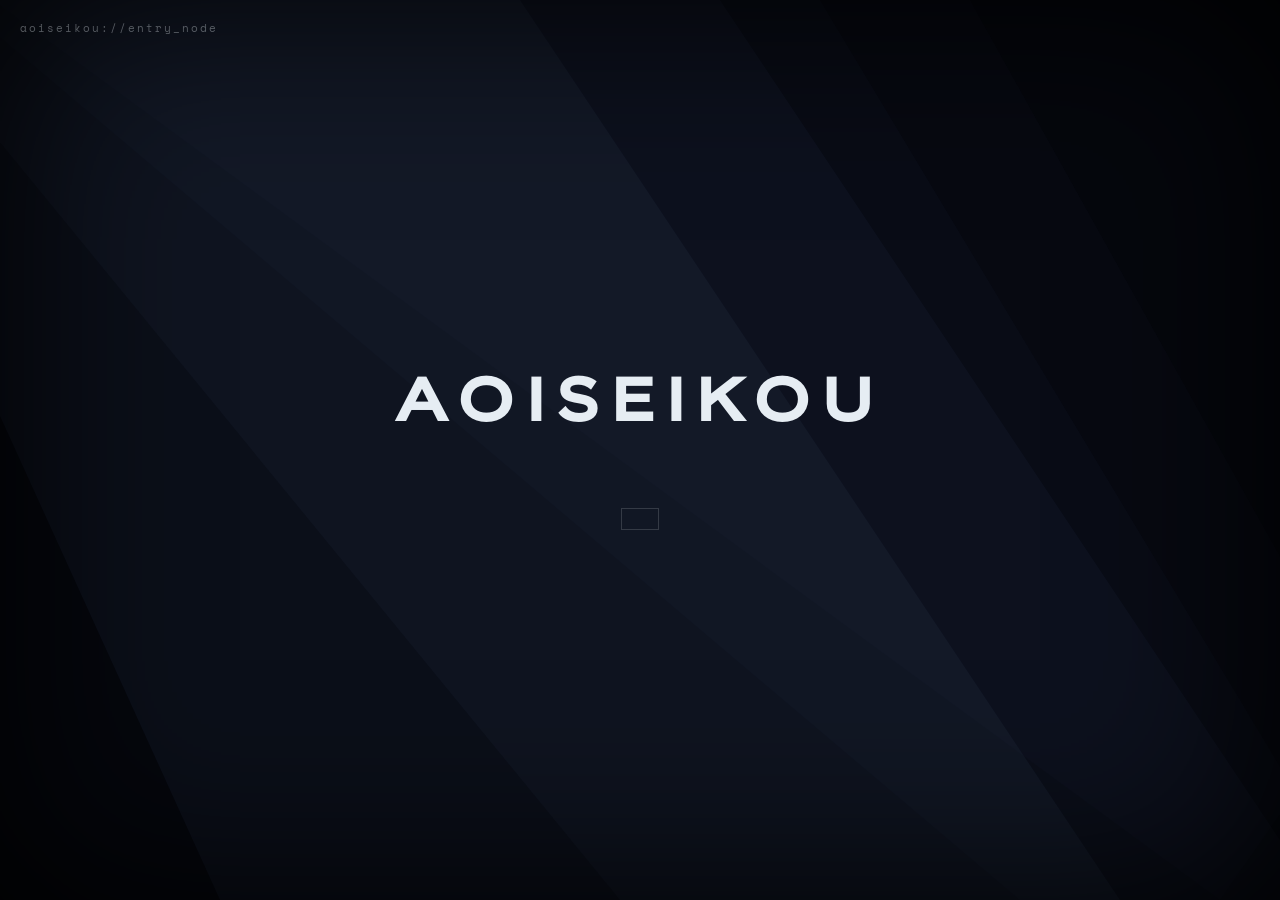
<file: index.html>
<!DOCTYPE html>
<html lang="en">
<head>
<meta charset="UTF-8">
<title>AOISEIKOU</title>

<link href="https://fonts.googleapis.com/css2?family=Space+Mono&display=swap" rel="stylesheet">
<link rel="stylesheet" href="css/transition.css">
<link rel="stylesheet" href="css/index.css">
</head>

<body>

<!-- RAYS -->
<svg viewBox="0 0 1440 900" preserveAspectRatio="xMidYMid slice" class="bg">
  <polygon points="-200,-200 600,0 1200,900 300,900" class="ray r1"/>
  <polygon points="-200,-200 800,0 1400,900 700,900" class="ray r2"/>
  <polygon points="-200,-200 900,0 1440,900 1100,900" class="ray r3"/>
  <polygon points="-200,-200 1050,0 1440,700 1300,900" class="ray r4"/>
</svg>

<div class="noise"></div>
<div class="vignette"></div>

<div class="system-line">aoiseikou://entry_node</div>

<div class="intro">
    <h1 id="title"></h1>
    <p class="tagline" id="tagline"></p>
    <div class="enter" id="enter"></div>
</div>

<script src="js/index.js"></script>

</body>
</html>
</file>
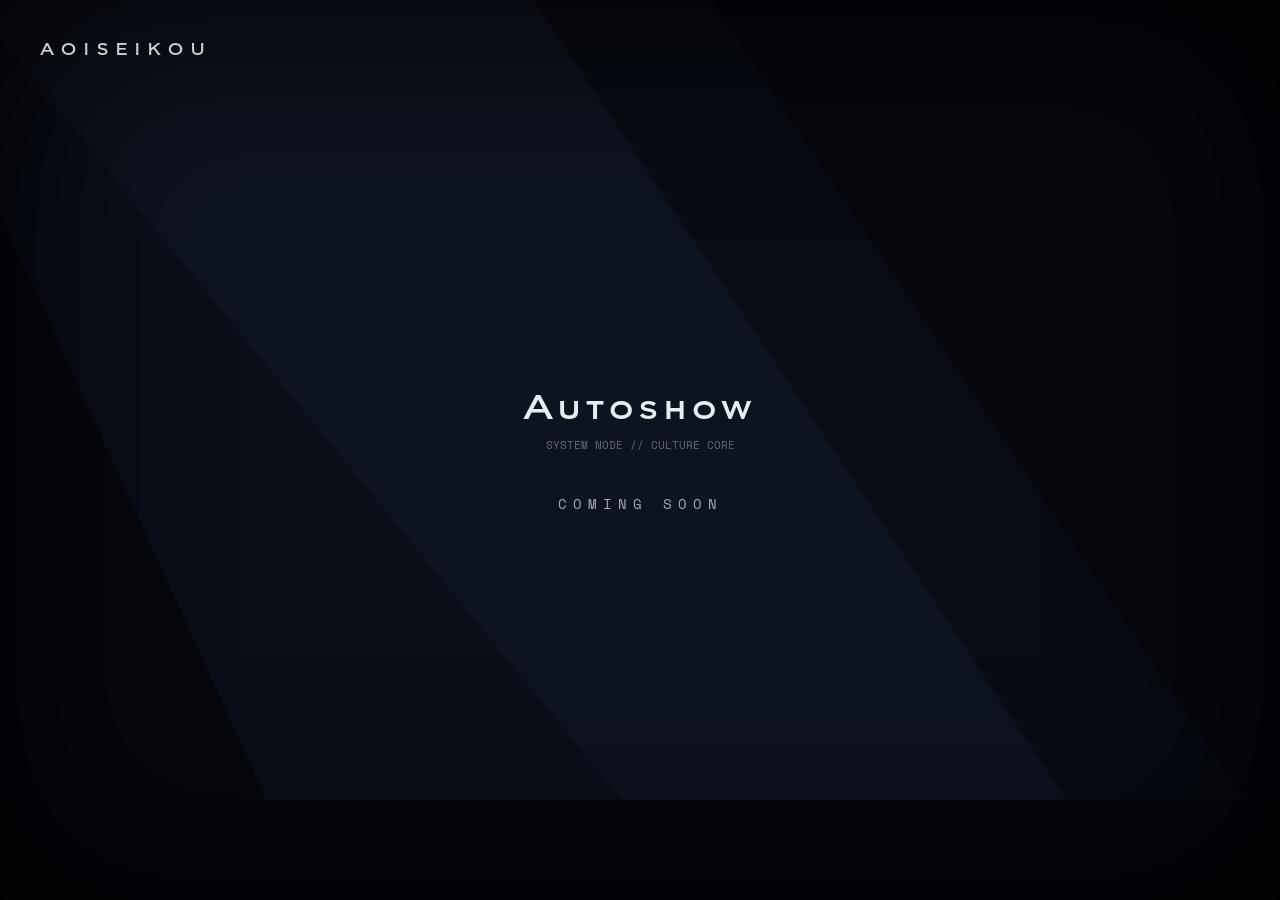
<file: autoshow.html>
<!DOCTYPE html>
<html lang="en">
<head>
<meta charset="UTF-8">
<title>AOISEIKOU // Autoshow</title>

<link href="https://fonts.googleapis.com/css2?family=Space+Mono&display=swap" rel="stylesheet">
<link rel="stylesheet" href="css/comingsoon.css">
</head>

<body>

<svg viewBox="0 0 1440 900" class="bg">
  <polygon points="-200,-200 600,0 1200,900 300,900" class="ray r1"/>
  <polygon points="-200,-200 800,0 1400,900 700,900" class="ray r2"/>
</svg>

<div class="noise"></div>
<div class="vignette"></div>

<a class="brand" href="home.html">AOISEIKOU</a>

<div class="center">
    <div class="title">Autoshow</div>
    <div class="subtitle">SYSTEM NODE // CULTURE CORE</div>

    <div class="message">COMING SOON</div>
</div>

</body>
</html>
</file>
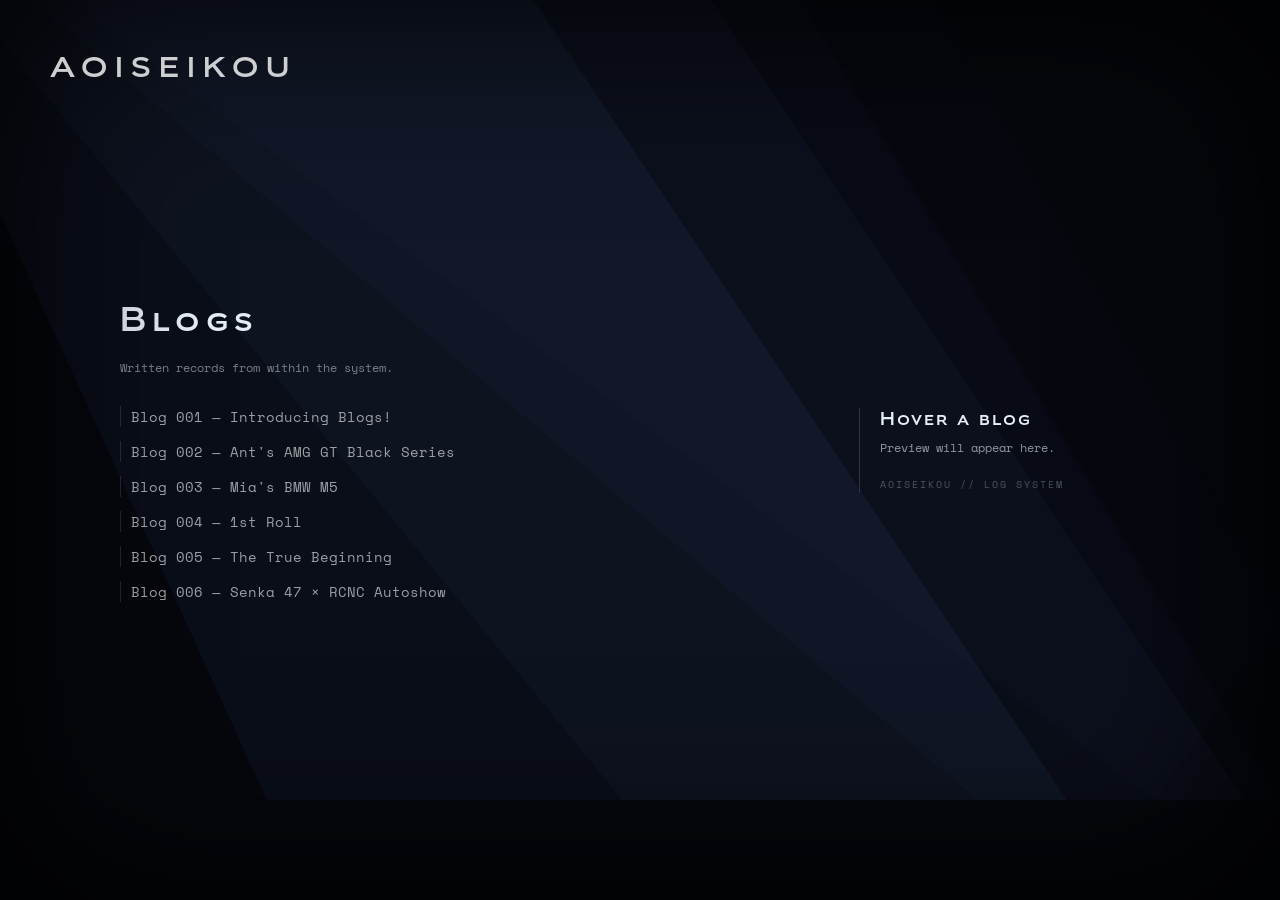
<file: blogs.html>
<!DOCTYPE html>
<html lang="en">
<head>
<meta charset="UTF-8">
<title>AOISEIKOU // Blogs</title>

<link href="https://fonts.googleapis.com/css2?family=Space+Mono&display=swap" rel="stylesheet">
<link rel="stylesheet" href="css/blogs.css">
</head>

<body>

<!-- LIGHT RAYS -->
<svg viewBox="0 0 1440 900" preserveAspectRatio="xMidYMid slice" class="bg">
  <polygon points="-200,-200 600,0 1200,900 300,900" class="ray r1"/>
  <polygon points="-200,-200 800,0 1400,900 700,900" class="ray r2"/>
  <polygon points="-200,-200 900,0 1440,900 1100,900" class="ray r3"/>
  <polygon points="-200,-200 1050,0 1440,700 1300,900" class="ray r4"/>
</svg>

<div class="noise"></div>
<div class="vignette"></div>

<a class="brand" href="home.html">AOISEIKOU</a>

<div class="layout">

    <!-- LEFT SIDE -->
    <div class="container">

        <div class="title">Blogs</div>

        <div class="subtitle">
            Written records from within the system.
        </div>

        <div class="links">

            <a class="link"
               href="https://aoiseikou.medium.com/blog-001-introducing-blogs-db297644e6f2"
               data-title="Blog One — Introducing Blogs"
               data-desc="If cars can tell stories, someone has to write them down."
               target="_blank">
                Blog 001 — Introducing Blogs!
            </a>

            <a class="link"
               href="https://aoiseikou.medium.com/blog-003-ants-amg-gt-black-series-0307e6ed41e5"
               data-title="Blog Two — The AMG GT Black Series"
               data-desc="Rules were never part of the blueprint."
               target="_blank">
                Blog 002 — Ant's AMG GT Black Series
            </a>

            <a class="link"
               href="https://aoiseikou.medium.com/blog-003-mias-bmw-m5-33d2cd57a60e"
               data-title="Blog Three — The BMW M5"
               data-desc="Staying Sideways."
               target="_blank">
                Blog 003 — Mia's BMW M5
            </a>

            <a class="link"
               href="https://aoiseikou.medium.com/blog-004-1st-roll-06d50ca8e0b8"
               data-title="Blog Four — 1st Roll"
               data-desc="My Experience in Learning the Shape of a Scene."
               target="_blank">
                Blog 004 — 1st Roll
            </a>

            <a class="link"
               href="https://aoiseikou.medium.com/blog-005-the-true-beginning-4cca317a4116"
               data-title="Blog Five — The True Beginning"
               data-desc="The first ever Aoiseikou Festival."
               target="_blank">
                Blog 005 — The True Beginning
            </a>

            <a class="link"
               href="https://aoiseikou.medium.com/blog-006-senka-47-rcnc-autoshow-1fb4360f04da"
               data-title="Blog Six — Senka 47 × RCNC Autoshow"
               data-desc="One Autoshow, Different Directions"
               target="_blank">
                Blog 006 — Senka 47 × RCNC Autoshow
            </a>

        </div>

    </div>

    <!-- RIGHT PREVIEW -->
    <div class="preview">

        <div id="p-title">Hover a blog</div>
        <div id="p-desc">Preview will appear here.</div>
        <div id="p-hint">AOISEIKOU // LOG SYSTEM</div>

    </div>

</div>

<script src="js/blogs.js"></script>

</body>
</html>
</file>
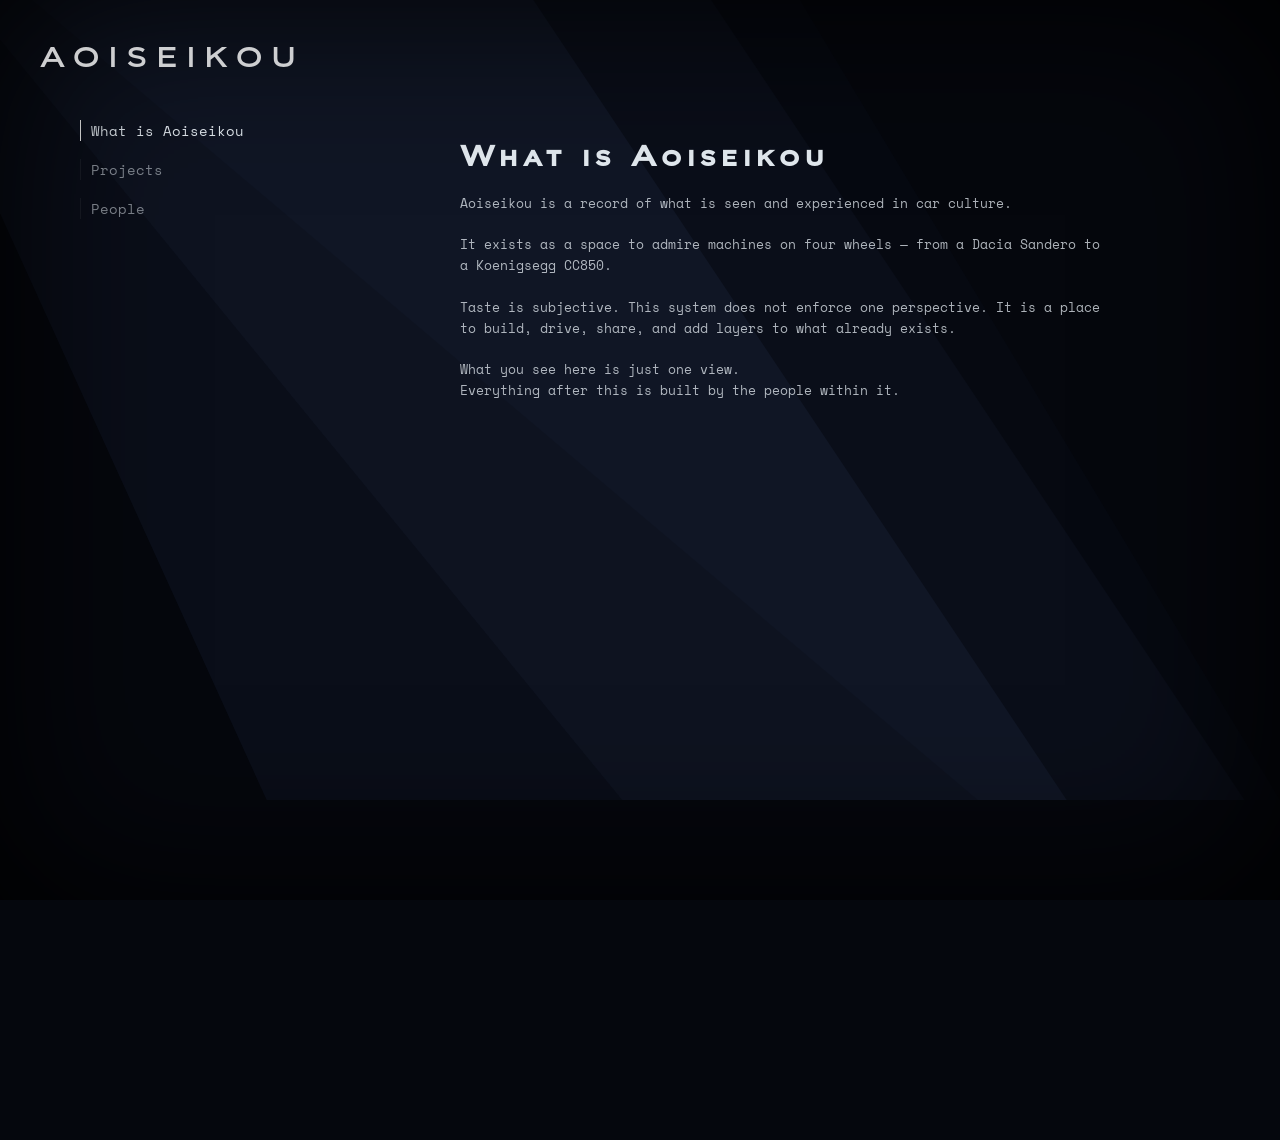
<file: community.html>
<!DOCTYPE html>
<html lang="en">
<head>
<meta charset="UTF-8">
<meta name="viewport" content="width=device-width, initial-scale=1.0"/>
<title>Aoiseikou // Community</title>

<link href="https://fonts.googleapis.com/css2?family=Space+Mono&display=swap" rel="stylesheet">
<link rel="stylesheet" href="css/community.css">
</head>

<body>

<div class="noise"></div>
<div class="vignette"></div>

<svg viewBox="0 0 1440 900" class="bg">
    <polygon points="-200,-200 600,0 1200,900 300,900" class="ray r1"/>
    <polygon points="-200,-200 800,0 1400,900 700,900" class="ray r2"/>
    <polygon points="-200,-200 900,0 1440,900 1100,900" class="ray r3"/>
</svg>

<a class="brand" href="home.html">AOISEIKOU</a>

<div class="layout">

    <div class="tree">

        <div class="node group active" data-id="what">What is Aoiseikou</div>

        <div class="node group" data-id="projects">Projects</div>
        <div class="subnodes" id="projectsNodes">
            <div class="node sub" data-id="festival">Festival</div>
            <div class="node sub" data-id="autoshow">Autoshow</div>
            <div class="node sub" data-id="wildstyle">WildStyle</div>
            <div class="node sub" data-id="racing">Racing Division</div>
            <div class="node sub" data-id="blogs">Blogs</div>
        </div>

        <div class="node group" data-id="people">People</div>
        <div class="subnodes" id="peopleNodes">
            <div class="node sub" data-id="nex">Nex</div>
            <div class="node sub" data-id="chyumi">Chyumi</div>
            <div class="node sub" data-id="quinton">Quinton</div>
            <div class="node sub" data-id="m3">M3</div>
            <div class="node sub" data-id="cece">Cece</div>
        </div>

    </div>

    <div class="panel">
        <h1 id="title">What is Aoiseikou</h1>
        <p id="desc"></p>
        <div id="extra"></div>
    </div>

</div>

<script src="js/community.js"></script>
</body>
</html>
</file>
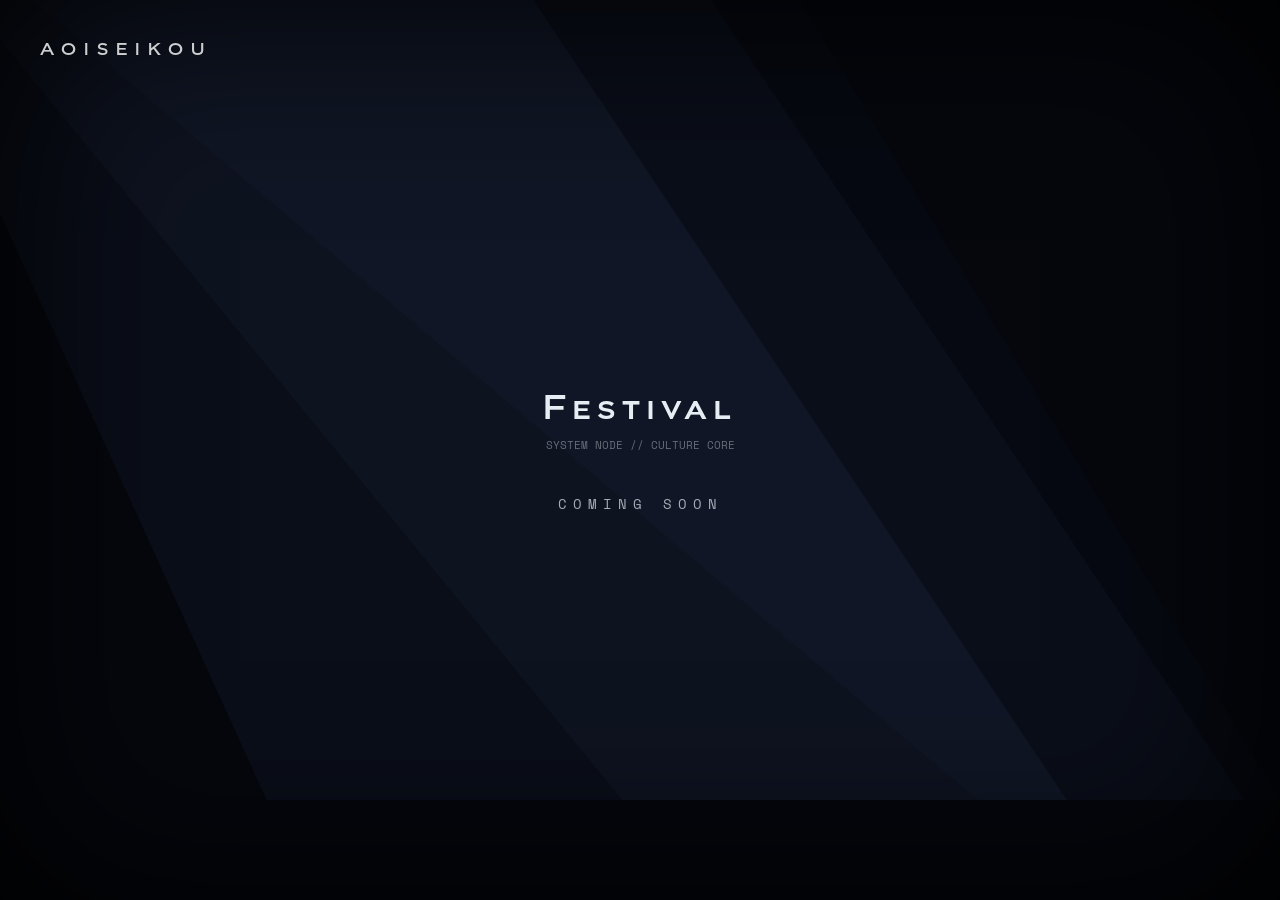
<file: festival.html>
<!DOCTYPE html>
<html lang="en">
<head>
<meta charset="UTF-8">
<title>AOISEIKOU // Festival</title>

<link href="https://fonts.googleapis.com/css2?family=Space+Mono&display=swap" rel="stylesheet">
<link rel="stylesheet" href="css/comingsoon.css">
</head>

<body>

<!-- LIGHT RAYS -->
<svg viewBox="0 0 1440 900" preserveAspectRatio="xMidYMid slice" class="bg">
  <polygon points="-200,-200 600,0 1200,900 300,900" class="ray r1"/>
  <polygon points="-200,-200 800,0 1400,900 700,900" class="ray r2"/>
  <polygon points="-200,-200 900,0 1440,900 1100,900" class="ray r3"/>
</svg>

<div class="noise"></div>
<div class="vignette"></div>

<a class="brand" href="home.html">AOISEIKOU</a>

<div class="center">
    <div class="title">Festival</div>
    <div class="subtitle">SYSTEM NODE // CULTURE CORE</div>

    <div class="message">COMING SOON</div>
</div>

</body>
</html>
</file>
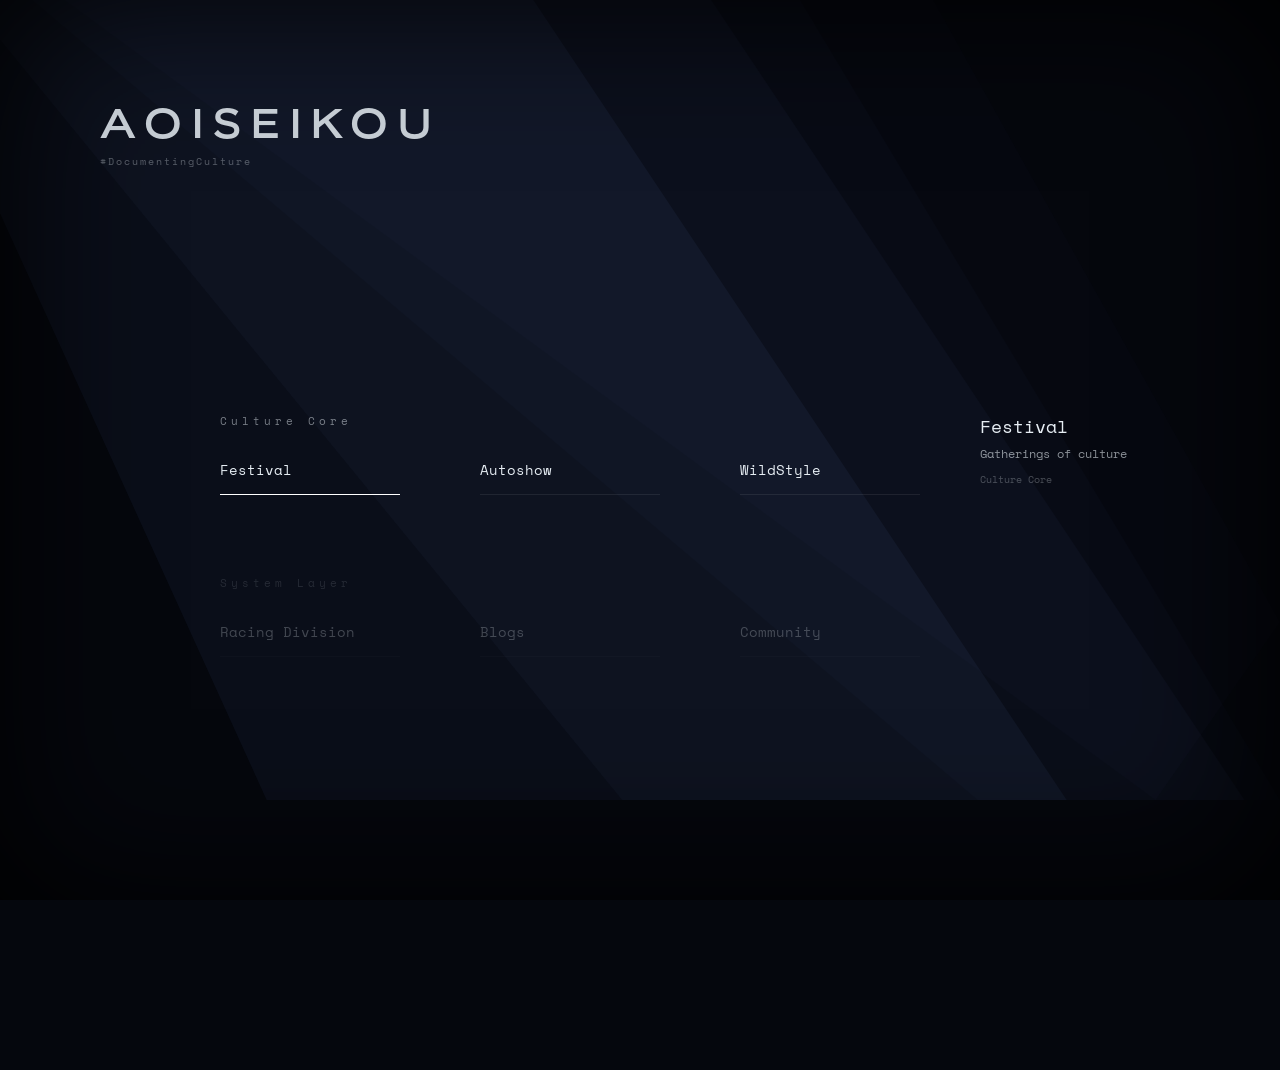
<file: home.html>
<!DOCTYPE html>
<html lang="en">
<head>

<meta charset="UTF-8">
<meta name="viewport" content="width=device-width, initial-scale=1.0"/>
<title>Aoiseikou // Home</title>

<link href="https://fonts.googleapis.com/css2?family=Space+Mono&display=swap" rel="stylesheet">
<link rel="stylesheet" href="css/home.css">

</head>

<body>

<!-- LIGHT RAYS -->
<svg viewBox="0 0 1440 900" preserveAspectRatio="xMidYMid slice" class="bg">
    <polygon points="-200,-200 600,0 1200,900 300,900" class="ray r1"/>
    <polygon points="-200,-200 800,0 1400,900 700,900" class="ray r2"/>
    <polygon points="-200,-200 900,0 1440,900 1100,900" class="ray r3"/>
    <polygon points="-200,-200 1050,0 1440,700 1300,900" class="ray r4"/>
</svg>

<div class="hub">

    <!-- HEADER -->
    <div class="header">
        <div class="logo">AOISEIKOU</div>
        <div class="tagline">#DocumentingCulture</div>
    </div>

    <div class="container">

        <!-- CULTURE -->
        <div class="category active">
            <div class="cat-title">Culture Core</div>

            <div class="tiles">
                <div class="tile focused" data-link="festival.html">Festival</div>
                <div class="tile" data-link="autoshow.html">Autoshow</div>
                <div class="tile" data-link="wildstyle.html">WildStyle</div>
            </div>
        </div>

        <!-- SYSTEM -->
        <div class="category">
            <div class="cat-title">System Layer</div>

            <div class="tiles">
                <div class="tile" data-link="racing.html">Racing Division</div>
                <div class="tile" data-link="blogs.html">Blogs</div>
                <div class="tile" data-link="community.html">Community</div>
            </div>
        </div>

    </div>

    <!-- PREVIEW -->
    <div class="preview">
        <div id="p-title">Festival</div>
        <div id="p-desc">Gatherings of culture</div>
        <div id="p-cat">Culture Core</div>
    </div>

</div>

<script src="js/home.js"></script>

</body>
</html>
</file>
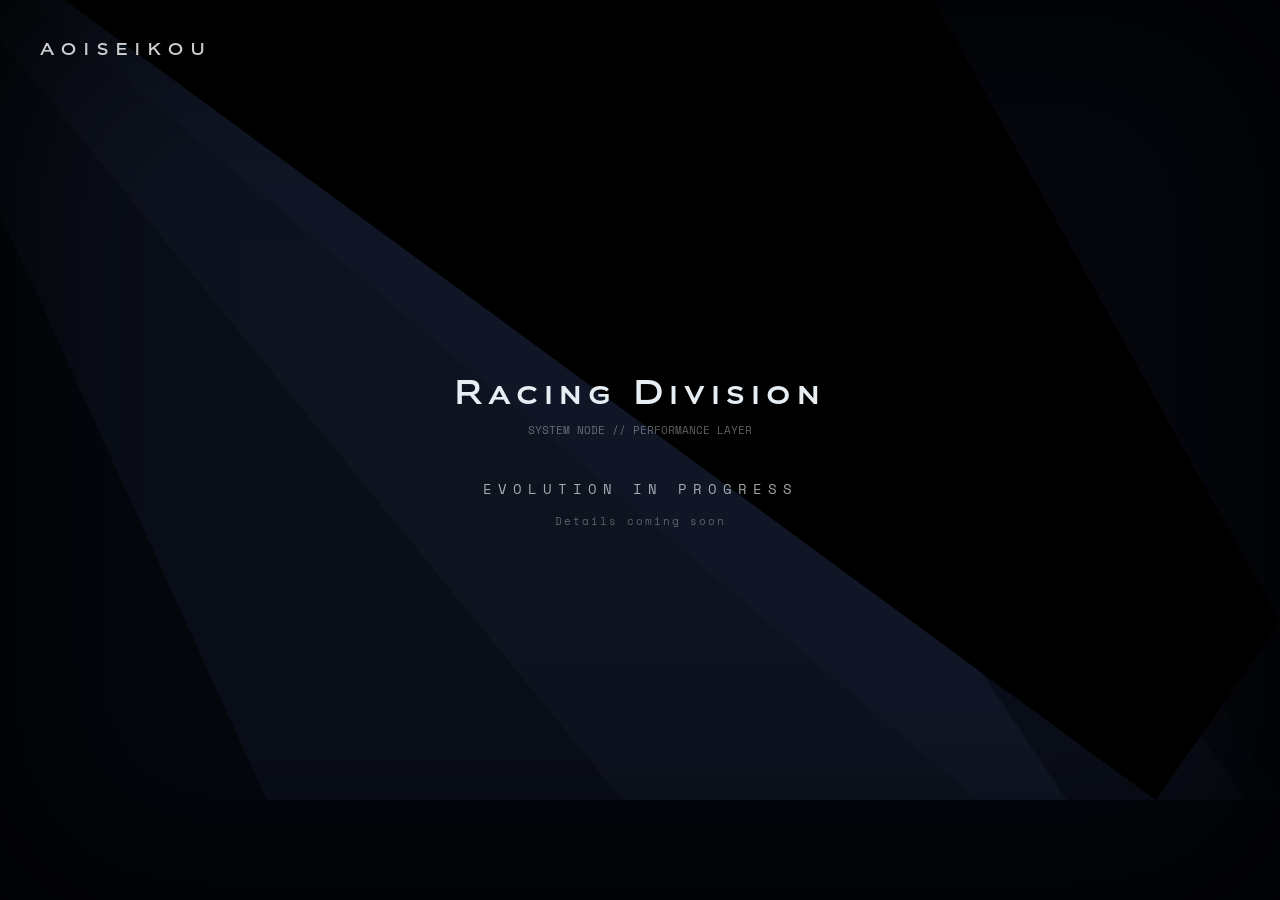
<file: racing.html>
<!DOCTYPE html>
<html lang="en">
<head>
<meta charset="UTF-8">
<title>AOISEIKOU // Racing Division</title>

<link href="https://fonts.googleapis.com/css2?family=Space+Mono&display=swap" rel="stylesheet">
<link rel="stylesheet" href="css/comingsoon.css">
</head>

<body>

<!-- LIGHT RAYS -->
<svg viewBox="0 0 1440 900" preserveAspectRatio="xMidYMid slice" class="bg">
  <polygon points="-200,-200 600,0 1200,900 300,900" class="ray r1"/>
  <polygon points="-200,-200 800,0 1400,900 700,900" class="ray r2"/>
  <polygon points="-200,-200 900,0 1440,900 1100,900" class="ray r3"/>
  <polygon points="-200,-200 1050,0 1440,700 1300,900" class="ray r4"/>
</svg>

<div class="noise"></div>
<div class="vignette"></div>

<a class="brand" href="home.html">AOISEIKOU</a>

<div class="center">

    <div class="title">Racing Division</div>

    <div class="subtitle">SYSTEM NODE // PERFORMANCE LAYER</div>

    <div class="message">
        EVOLUTION IN PROGRESS
    </div>

    <div class="submessage">
        Details coming soon
    </div>

</div>

</body>
</html>
</file>
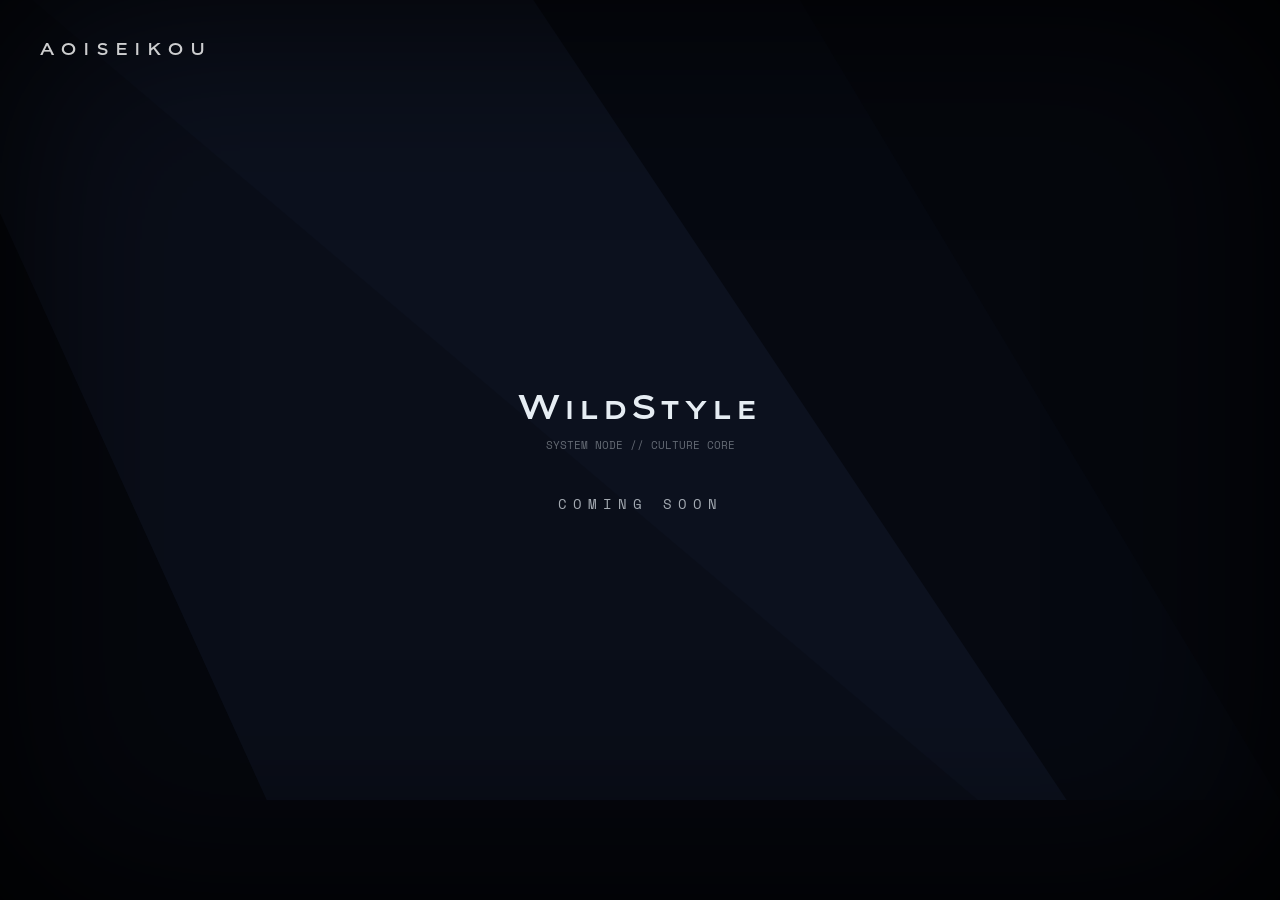
<file: wildstyle.html>
<!DOCTYPE html>
<html lang="en">
<head>
<meta charset="UTF-8">
<title>AOISEIKOU // WildStyle</title>

<link href="https://fonts.googleapis.com/css2?family=Space+Mono&display=swap" rel="stylesheet">
<link rel="stylesheet" href="css/comingsoon.css">
</head>

<body>

<svg viewBox="0 0 1440 900" class="bg">
  <polygon points="-200,-200 600,0 1200,900 300,900" class="ray r1"/>
  <polygon points="-200,-200 900,0 1440,900 1100,900" class="ray r3"/>
</svg>

<div class="noise"></div>
<div class="vignette"></div>

<a class="brand" href="home.html">AOISEIKOU</a>

<div class="center">
    <div class="title">WildStyle</div>
    <div class="subtitle">SYSTEM NODE // CULTURE CORE</div>

    <div class="message">COMING SOON</div>
</div>

</body>
</html>
</file>
<file: css/transition.css>
/* =========================
   AOISEIKOU TRANSITION CORE
========================= */

body{
  opacity:0;
  transition:opacity 0.35s ease, transform 0.35s ease;
}

/* page loads in */
body.loaded{
  opacity:1;
  transform:translateY(0);
}

/* leaving page */
body.leaving{
  opacity:0;
  transform:translateY(-6px);
}
</file>
<file: css/index.css>
@font-face{
  font-family:'BiondiSans';
  src:url('../fonts/biondisans-regular.otf') format('opentype');
}

/* BASE */
body{
  margin:0;
  background:#05070d;
  color:#e6edf3;
  font-family:'Space Mono', monospace;
  height:100vh;
  display:flex;
  justify-content:center;
  align-items:center;
  overflow:hidden;
}

/* RAYS */
.bg{
  position:fixed;
  inset:0;
  width:100%;
  height:100%;
  z-index:-10;
}

.ray{
  transform-origin:top left;
  animation:rayDrift 60s ease-in-out infinite;
}

.r1{ fill:rgba(120,150,255,0.05); }
.r2{ fill:rgba(120,150,255,0.03); }
.r3{ fill:rgba(120,150,255,0.02); }
.r4{ fill:rgba(120,150,255,0.015); }

@keyframes rayDrift{
  0%{ transform:translate(0,0); }
  50%{ transform:translate(10px,-5px); }
  100%{ transform:translate(0,0); }
}

/* NOISE */
.noise{
  position:fixed;
  inset:0;
  background:url("https://grainy-gradients.vercel.app/noise.svg");
  opacity:0.06;
  pointer-events:none;
}

/* VIGNETTE */
.vignette{
  position:fixed;
  inset:0;
  box-shadow:inset 0 0 200px black;
  pointer-events:none;
}

/* SYSTEM LINE */
.system-line{
  position:absolute;
  top:20px;
  left:20px;
  font-size:11px;
  opacity:0.35;
  letter-spacing:2px;
}

/* INTRO */
.intro{
  text-align:center;
}

/* TITLE */
h1{
  font-family:'BiondiSans';
  font-size:58px;
  letter-spacing:14px;
  margin:0;
}

/* TAGLINE */
.tagline{
  margin-top:12px;
  font-size:13px;
  opacity:0.5;
  letter-spacing:3px;
}

/* ENTER */
.enter{
  margin-top:60px;
  padding:10px 18px;
  border:1px solid rgba(255,255,255,0.25);
  font-size:13px;
  letter-spacing:4px;
  display:inline-block;
  cursor:pointer;
  opacity:0.6;
  transition:0.2s ease;
}

.enter:hover{
  background:rgba(255,255,255,0.05);
  border:1px solid rgba(255,255,255,0.5);
  transform:translateY(-1px);
}
</file>
<file: css/comingsoon.css>
@font-face{
    font-family:"BiondiSans";
    src:url("../fonts/biondisans-regular.otf") format("opentype");
}

/* BASE */
body{
    margin:0;
    font-family:'Space Mono', monospace;
    background:#05070d;
    color:#e6edf3;
    overflow:hidden;

    opacity:0;
    animation:fadeIn 0.6s ease forwards;
}

@keyframes fadeIn{
    to{ opacity:1; }
}

/* LIGHT RAYS */
.bg{
    position:fixed;
    inset:0;
    z-index:-10;
}

.ray{
    animation:ray 60s ease-in-out infinite;
    transform-origin:top left;
}

.r1{ fill:rgba(120,150,255,0.05); }
.r2{ fill:rgba(120,150,255,0.03); }
.r3{ fill:rgba(120,150,255,0.02); }

@keyframes ray{
    50%{ transform:translate(10px,-5px); }
}

/* noise + vignette */
.noise{
    position:fixed;
    inset:0;
    background:url("https://grainy-gradients.vercel.app/noise.svg");
    opacity:0.06;
    pointer-events:none;
}

.vignette{
    position:fixed;
    inset:0;
    box-shadow:inset 0 0 200px black;
    pointer-events:none;
}

/* brand */
.brand{
    position:fixed;
    top:40px;
    left:40px;
    font-family:"BiondiSans";
    letter-spacing:8px;
    text-decoration:none;
    color:white;
    opacity:0.8;
}

.brand:hover{
    opacity:1;
}

/* center system */
.center{
    height:100vh;
    display:flex;
    flex-direction:column;
    justify-content:center;
    align-items:center;
    text-align:center;
}

/* title */
.title{
    font-family:"BiondiSans";
    font-size:34px;
    letter-spacing:6px;
}

/* subtitle */
.subtitle{
    font-size:11px;
    opacity:0.4;
    margin-top:10px;
}

/* main message */
.message{
    margin-top:40px;
    font-size:14px;
    letter-spacing:6px;
    opacity:0.7;

    animation:pulse 3s infinite;
}

.submessage{
    margin-top:14px;
    font-size:11px;
    opacity:0.35;
    letter-spacing:2px;
}

@keyframes pulse{
    0%{ opacity:0.4; }
    50%{ opacity:0.8; }
    100%{ opacity:0.4; }
}
</file>
<file: css/blogs.css>
@font-face{
    font-family:"BiondiSans";
    src:url("../fonts/biondisans-regular.otf") format("opentype");
}

/* BASE */
body{
    margin:0;
    font-family:'Space Mono', monospace;
    background:#05070d;
    color:#e6edf3;
    overflow:hidden;

    opacity:0;
    animation:fadeIn 0.5s ease forwards;
}

@keyframes fadeIn{
    to{ opacity:1; }
}

/* LIGHT RAYS */
.bg{
    position:fixed;
    inset:0;
    z-index:-10;
}

.ray{
    animation:ray 60s ease-in-out infinite;
    transform-origin:top left;
}

.r1{ fill:rgba(120,150,255,0.05); }
.r2{ fill:rgba(120,150,255,0.03); }
.r3{ fill:rgba(120,150,255,0.02); }
.r4{ fill:rgba(120,150,255,0.015); }

@keyframes ray{
    50%{ transform:translate(10px,-5px); }
}

/* noise + vignette */
.noise{
    position:fixed;
    inset:0;
    background:url("https://grainy-gradients.vercel.app/noise.svg");
    opacity:0.06;
    pointer-events:none;
}

.vignette{
    position:fixed;
    inset:0;
    box-shadow:inset 0 0 200px black;
    pointer-events:none;
}

/* brand */
.brand{
    position:fixed;
    top:50px;
    left:50px;
    font-family:"BiondiSans";
    font-size: 28px;
    letter-spacing:8px;
    text-decoration:none;
    color:white;
    opacity:0.8;
}

.brand:hover{
    opacity:1;
}

/* layout */
.layout{
    display:flex;
    height:100vh;
    align-items:center;
    padding-left:120px;
}

/* LEFT */
.container{
    display:flex;
    flex-direction:column;
    gap:20px;
    max-width:600px;
}

.title{
    font-family:"BiondiSans";
    font-size:34px;
    letter-spacing:6px;
}

.subtitle{
    font-size:12px;
    opacity:0.5;
    margin-bottom:10px;
}

/* links */
.links{
    display:flex;
    flex-direction:column;
    gap:14px;
}

.link{
    text-decoration:none;
    color:white;
    font-size:14px;
    opacity:0.6;

    border-left:1px solid rgba(255,255,255,0.2);
    padding-left:10px;

    transition:0.2s;
    width:fit-content;
}

.link:hover{
    opacity:1;
    border-left:1px solid white;
    transform:translateX(5px);
}

/* RIGHT PREVIEW */
.preview{
    position:fixed;
    right:80px;
    top:50%;
    transform:translateY(-50%);
    width:320px;

    border-left:1px solid rgba(255,255,255,0.15);
    padding-left:20px;
}

#p-title{
    font-family:"BiondiSans";
    font-size:18px;
    letter-spacing:2px;
    margin-bottom:10px;
}

#p-desc{
    font-size:12px;
    opacity:0.6;
    line-height:1.5;
}

#p-hint{
    margin-top:20px;
    font-size:10px;
    opacity:0.3;
    letter-spacing:2px;
}
</file>
<file: css/community.css>
@font-face{
    font-family:"BiondiSans";
    src:url("../fonts/biondisans-regular.otf") format("opentype");
}

body{
    margin:0;
    font-family:"Space Mono", monospace;
    background:#05070d;
    color:#e6edf3;
    overflow:hidden;
}

/* noise + vignette */
.noise{
    position:fixed;
    inset:0;
    background:url("https://grainy-gradients.vercel.app/noise.svg");
    opacity:0.05;
    pointer-events:none;
}

.vignette{
    position:fixed;
    inset:0;
    box-shadow:inset 0 0 180px black;
    pointer-events:none;
}

/* rays */
.bg{
    position:fixed;
    inset:0;
    z-index:-10;
}

.ray{
    animation:move 60s ease-in-out infinite;
}

.r1{ fill:rgba(120,150,255,0.05); }
.r2{ fill:rgba(120,150,255,0.03); }
.r3{ fill:rgba(120,150,255,0.02); }

@keyframes move{
    50%{ transform:translate(10px,-6px); }
}

/* brand */
.brand{
    position:fixed;
    top:40px;
    left:40px;
    font-family:"BiondiSans";
    letter-spacing:10px;
    font-size:28px;
    text-decoration:none;
    color:white;
    opacity:0.8;
}

/* layout */
.layout{
    display:flex;
    height:100vh;
    padding:120px 80px;
    gap:120px;
}

/* tree */
.tree{
    width:260px;
    display:flex;
    flex-direction:column;
    gap:18px;
}

.node{
    cursor:pointer;
    font-size:14px;
    opacity:0.5;
    padding-left:10px;
    border-left:1px solid rgba(255,255,255,0.1);
    transition:0.2s;
}

.node:hover{ opacity:1; }

.node.active{
    opacity:1;
    border-left:1px solid white;
}

.subnodes{
    margin-left:20px;
    display:none;
    flex-direction:column;
    gap:10px;
}

.subnodes.show{ display:flex; }

.node.sub{
    font-size:13px;
    opacity:0.35;
}

/* panel */
.panel{
    flex:1;
    max-width:650px;
}

.panel h1{
    font-family:"BiondiSans";
    font-size:28px;
    letter-spacing:6px;
    margin-bottom:20px;
}

/* fade system */
.panel h1,
.panel p,
#extra{
    transition:opacity 0.18s ease, transform 0.18s ease;
}

.fade-out{
    opacity:0;
    transform:translateY(6px);
}

.fade-in{
    opacity:1;
    transform:translateY(0);
}

.panel p{
    font-size:13px;
    line-height:1.6;
    opacity:0.75;
}

#extra{
    margin-top:25px;
    font-size:12px;
    opacity:0.6;
}

/* PAGE FADE SYSTEM */

body{
    opacity:0;
    transition:opacity 0.5s ease;
}

body.loaded{
    opacity:1;
}

body.leaving{
    opacity:0;
}
</file>
<file: css/home.css>
@font-face{
    font-family:"BiondiSans";
    src:url("../fonts/biondisans-regular.otf") format("opentype");
}

/* BASE */

body{
    margin:0;
    background:#05070d;
    color:#e6edf3;
    font-family:'Space Mono', monospace;
    overflow:hidden;

    opacity:0;
    animation:fadeIn 0.6s ease forwards;
}

@keyframes fadeIn{
    to{ opacity:1; }
}

/* grain + vignette */

body::after{
    content:"";
    position:fixed;
    inset:0;
    background:url("https://grainy-gradients.vercel.app/noise.svg");
    opacity:0.05;
    pointer-events:none;
}

body::before{
    content:"";
    position:fixed;
    inset:0;
    box-shadow:inset 0 0 160px black;
    pointer-events:none;
}

/* RAYS */

.bg{
    position:fixed;
    inset:0;
    z-index:-10;
}

.ray{
    animation:ray 60s ease-in-out infinite;
}

.r1{ fill:rgba(120,150,255,0.05); }
.r2{ fill:rgba(120,150,255,0.03); }
.r3{ fill:rgba(120,150,255,0.02); }
.r4{ fill:rgba(120,150,255,0.015); }

@keyframes ray{
    50%{ transform:translate(10px,-5px); }
}

/* LAYOUT */

.hub{
    height:70vh;
    padding:220px;
    display:flex;
    flex-direction:column;
    justify-content:center;
    max-width:1200px;
    margin:auto;
}

/* HEADER */

.header{
    position:fixed;
    top:100px;
    left:100px;

    display:flex;
    flex-direction:column;
    gap:6px;

    z-index:10;
}

.logo{
    font-family:"BiondiSans";
    font-size:28px;
    letter-spacing:10px;

    opacity:0.85;
    transition:0.2s ease;
}

/* subtle interaction */
.logo:hover{
    opacity:1;
    transform:translateY(-1px);
}

.tagline{
    font-size:10px;
    opacity:0.35;
    letter-spacing:2px;
}
.logo{
    font-family:"BiondiSans";
    font-size:40px;
    letter-spacing:10px;
}

.tagline{
    font-size:10px;
    opacity:0.35;
    letter-spacing:2px;
}

/* CONTAINER */

.container{
    display:flex;
    flex-direction:column;
    gap:80px; /* spaced but not empty */
}

/* CATEGORY */

.category{
    opacity:0.25;
    transition:0.2s;
}

.category.active{
    opacity:1;
}

.cat-title{
    font-size:11px;
    letter-spacing:4px;
    opacity:0.5;
    margin-bottom:16px;
}

/* TILES — KEY PART (lengthy feel) */

.tiles{
    display:flex;
    gap:80px;            /* LENGTH */
    padding-right:200px; /* continuation space */
}

/* TILE */

.tile{
    min-width:180px;
    padding:14px 0;

    border-bottom:1px solid rgba(255,255,255,0.08);

    font-size:14px;
    cursor:pointer;

    transition:0.15s;
}

.tile:hover{
    opacity:0.7;
}

.tile.focused{
    border-bottom:1px solid white;
}

/* PREVIEW */

.preview{
    position:fixed;
    right:60px;
    top:50%;
    transform:translateY(-50%);
    width:240px;
}

#p-title{
    font-size:18px;
    margin-bottom:6px;
}

#p-desc{
    font-size:12px;
    opacity:0.6;
}

#p-cat{
    margin-top:10px;
    font-size:10px;
    opacity:0.3;
}
</file>
